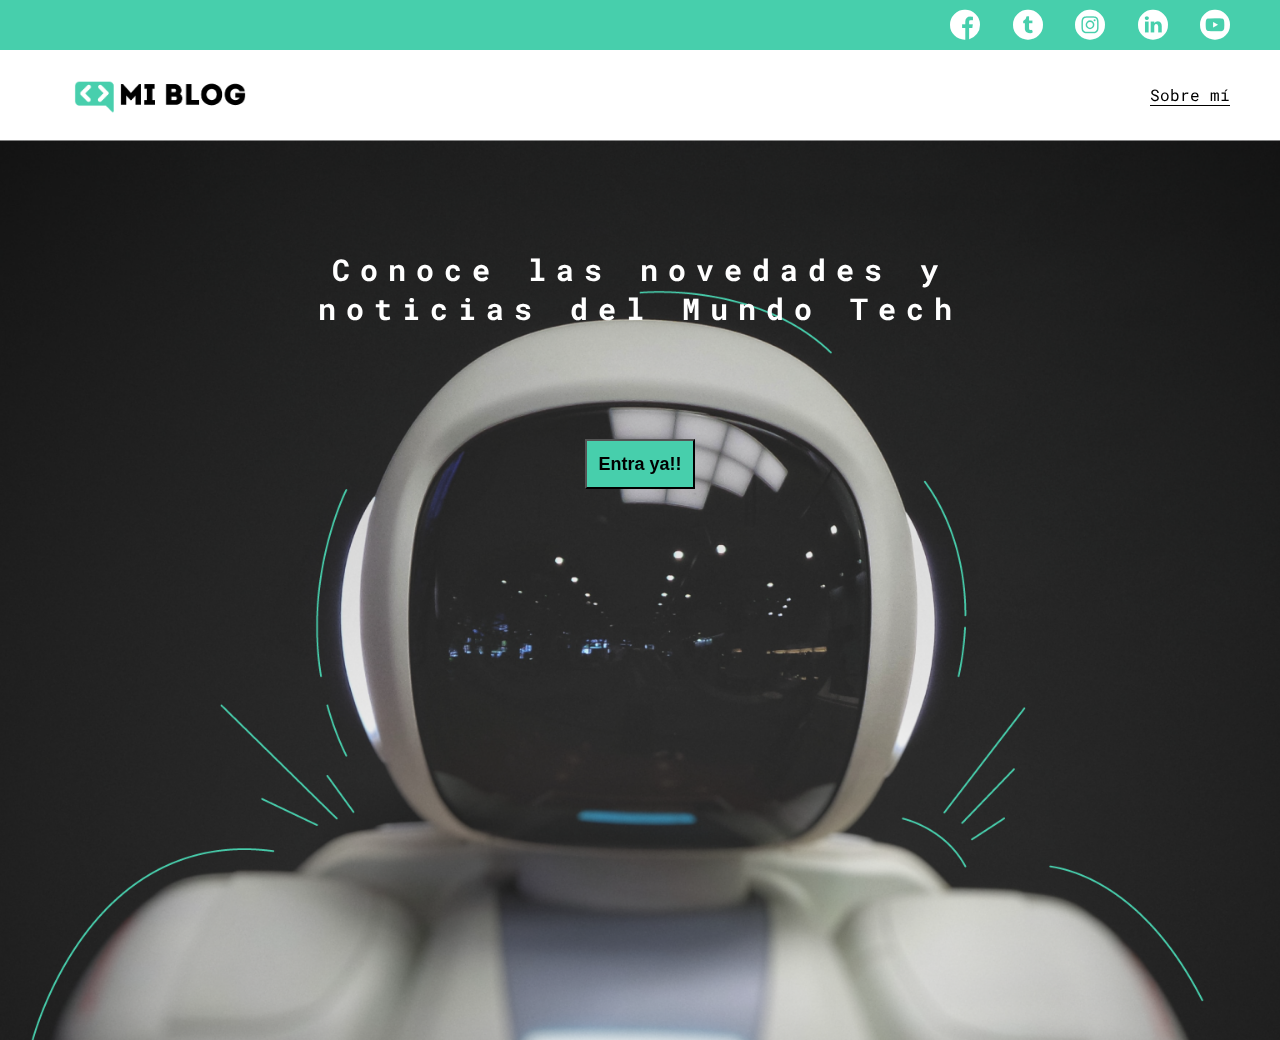
<file: index.html>
<!DOCTYPE html>
<html lang="en">
<head>
    <meta charset="UTF-8">
    <meta name="viewport" content="width=device-width, initial-scale=1.0">
    <title>Mi Blog</title>
    <link rel="stylesheet" href="css/main.css">
    <link rel="stylesheet" href="css/font/flaticon.css">
    <link rel="stylesheet" href="css/media-queries.css">
</head>
<body class="home-body">
    <header>
        <section class="header-icons-container">
            <div class="icons">
                <a href=""><span class="flaticon-001-facebook"></span></a>
                <a href=""><span class="flaticon-002-twitter"></span></a>
                <a href=""><span class="flaticon-011-instagram"></span></a>
                <a href=""><span class="flaticon-010-linkedin"></span></a>
                <a href=""><span class="flaticon-008-youtube"></span></a>
            </div>

        </section>
        <nav>
            <section class="nav-logo-container">
                <a href="/"><img src="assets/img/Logo-negro.png" alt="Logo de mi blog"></a>
            </section>
            <section class="profile-link">
                <a href="perfil.html">Sobre mí</a>
            </section>

        </nav>
    
    </header>

    <main class="home-main">
        <section>
            <p class="home-main-text">Conoce las novedades y noticias del Mundo Tech</p>
            <button class="home-main-button">
                <a href="blogs.html">Entra ya!!</a>
            </button>
        </section>
    </main>
</body>
</html>
</file>
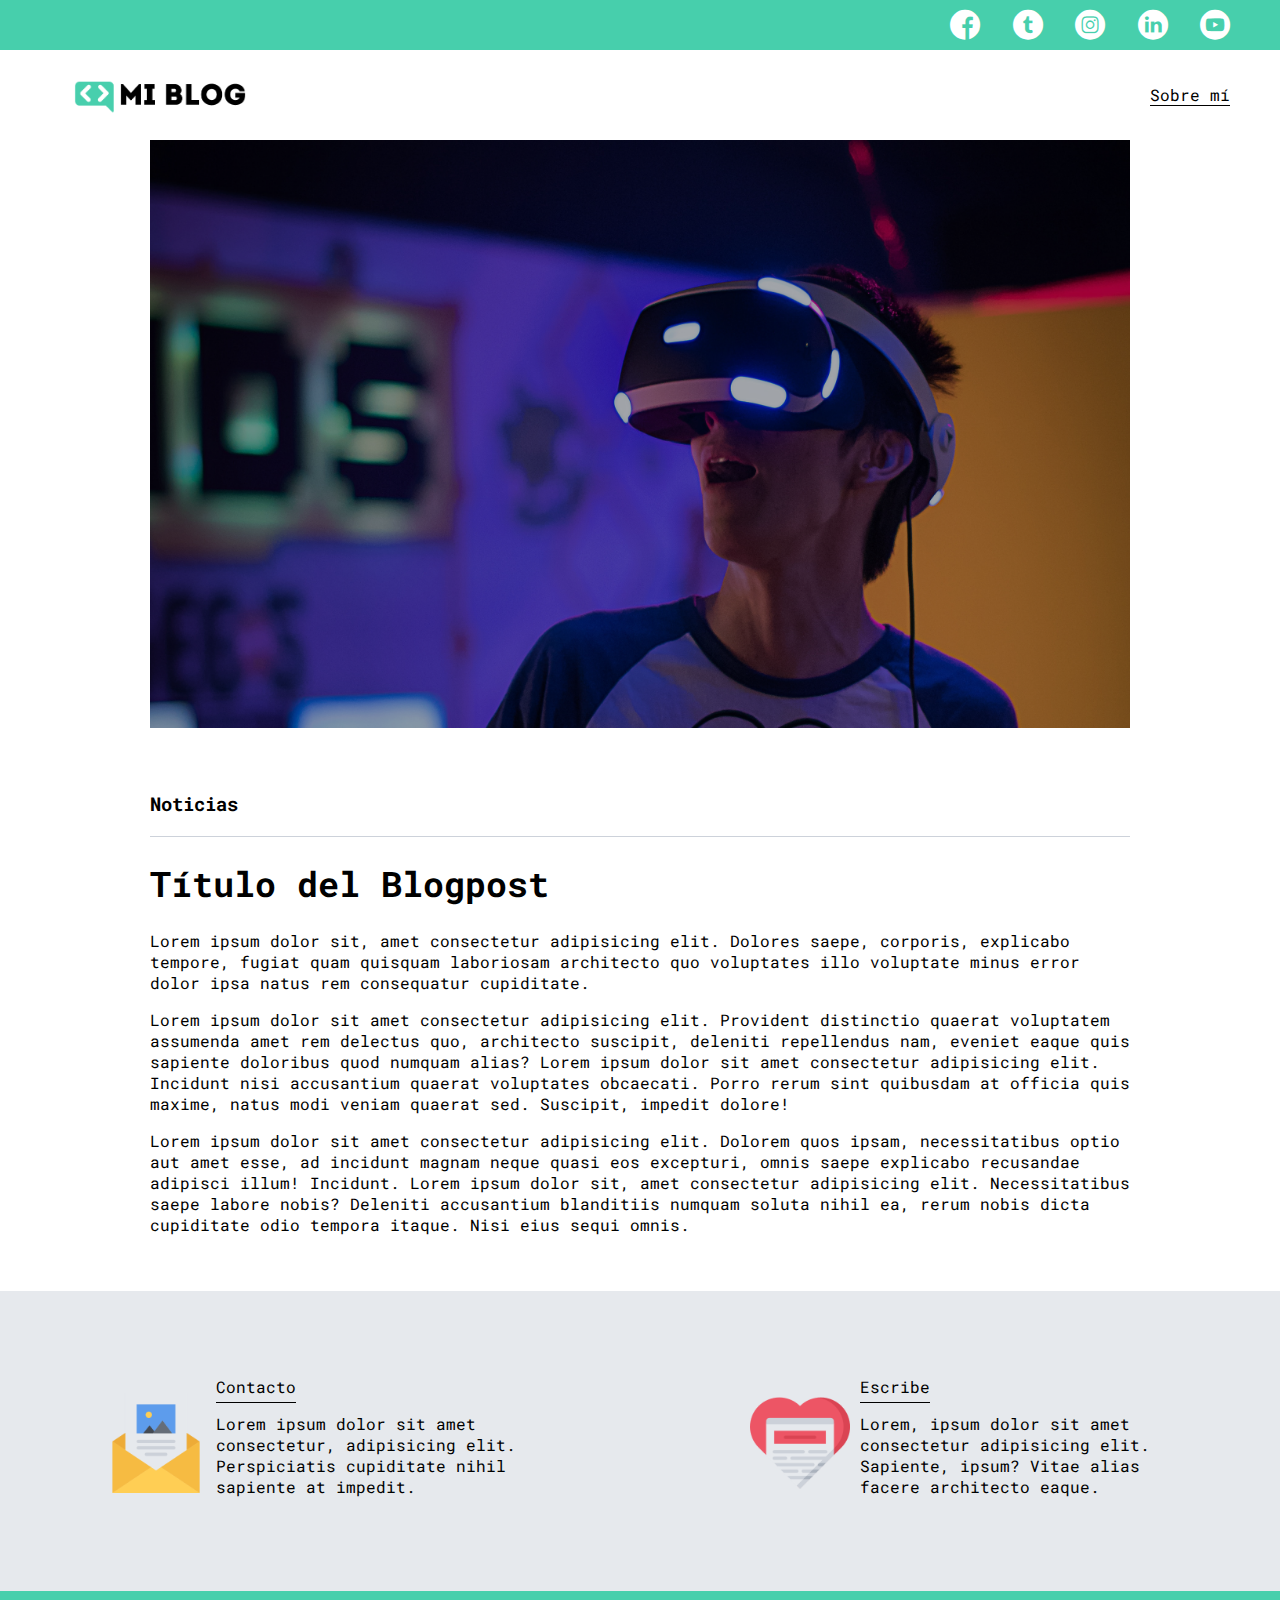
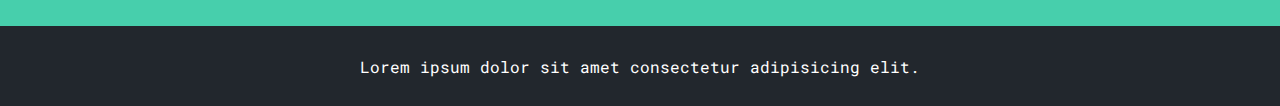
<file: blog.html>
<!DOCTYPE html>
<html lang="en">
  <head>
    <meta charset="UTF-8" />
    <meta name="viewport" content="width=device-width, initial-scale=1.0" />
    <title>Mi Blog</title>
    <link rel="stylesheet" href="css/main.css" />
    <link rel="stylesheet" href="css/font/flaticon.css" />
    <link rel="stylesheet" href="css/media-queries.css">
  </head>
  <body>
    <header>
      <section class="header-icons-container">
        <div class="icons">
          <a href=""><span class="flaticon-001-facebook"></span></a>
          <a href=""><span class="flaticon-002-twitter"></span></a>
          <a href=""><span class="flaticon-011-instagram"></span></a>
          <a href=""><span class="flaticon-010-linkedin"></span></a>
          <a href=""><span class="flaticon-008-youtube"></span></a>
        </div>
      </section>
      <nav>
        <section class="nav-logo-container">
          <a href="/"
            ><img src="assets/img/Logo-negro.png" alt="Logo de mi blog"
          /></a>
        </section>
        <section class="profile-link">
          <a href="perfil.html">Sobre mí</a>
        </section>
      </nav>
    </header>
    <main>
        <section class="grid-container blogpost-img-container">
            <img src="assets/img/post-1.png" alt="">
        </section>
        <section class="blogpost-main-container">
            <div class="grid-container">
                <h3>Noticias</h3>
                <article>
                    <h1>Título del Blogpost</h1>
                    <p>Lorem ipsum dolor sit, amet consectetur adipisicing elit. Dolores saepe, corporis, explicabo tempore, fugiat quam quisquam laboriosam architecto quo voluptates illo voluptate minus error dolor ipsa natus rem consequatur cupiditate.</p>
                    <p>Lorem ipsum dolor sit amet consectetur adipisicing elit. Provident distinctio quaerat voluptatem assumenda amet rem delectus quo, architecto suscipit, deleniti repellendus nam, eveniet eaque quis sapiente doloribus quod numquam alias? Lorem ipsum dolor sit amet consectetur adipisicing elit. Incidunt nisi accusantium quaerat voluptates obcaecati. Porro rerum sint quibusdam at officia quis maxime, natus modi veniam quaerat sed. Suscipit, impedit dolore!</p>
                    <p>Lorem ipsum dolor sit amet consectetur adipisicing elit. Dolorem quos ipsam, necessitatibus optio aut amet esse, ad incidunt magnam neque quasi eos excepturi, omnis saepe explicabo recusandae adipisci illum! Incidunt. Lorem ipsum dolor sit, amet consectetur adipisicing elit. Necessitatibus saepe labore nobis? Deleniti accusantium blanditiis numquam soluta nihil ea, rerum nobis dicta cupiditate odio tempora itaque. Nisi eius sequi omnis.</p>
                </article>
            </div>
        </section>
        <section class="contact-main-container">
            <div>
                <img src="assets/img/013-newsletter.png" alt="">
                <div class="contact-left">
                    <a href="">Contacto</a>
                    <p>Lorem ipsum dolor sit amet consectetur, adipisicing elit. Perspiciatis cupiditate nihil sapiente at impedit.</p>
                </div>
            </div>
            <div>
                <img src="assets/img/006-like.png" alt="">
                <div class="contact-right">
                    <a href="">Escribe</a>
                    <p>Lorem, ipsum dolor sit amet consectetur adipisicing elit. Sapiente, ipsum? Vitae alias facere architecto eaque.</p>
                </div>
            </div>
        </section>
    </main>


    <footer>
      <p>Lorem ipsum dolor sit amet consectetur adipisicing elit.</p>
    </footer>
  </body>
</html>
</file>
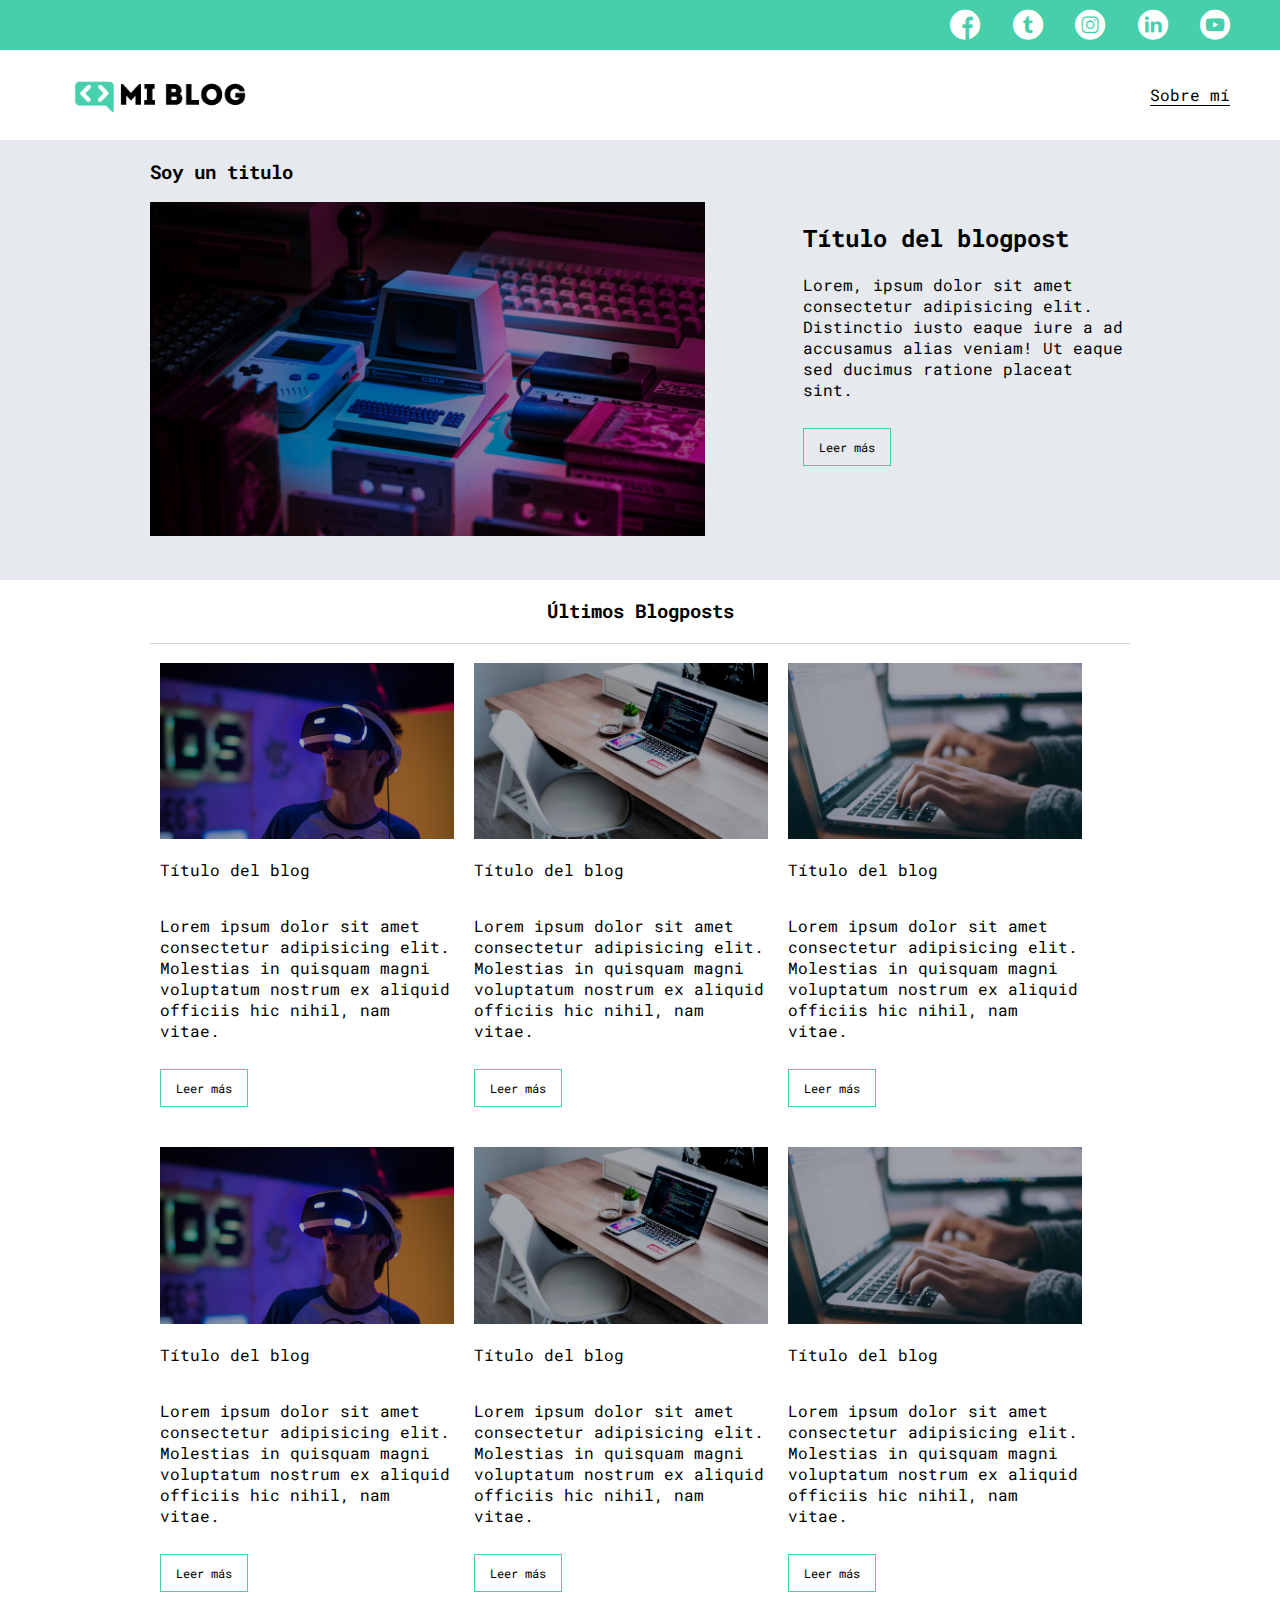
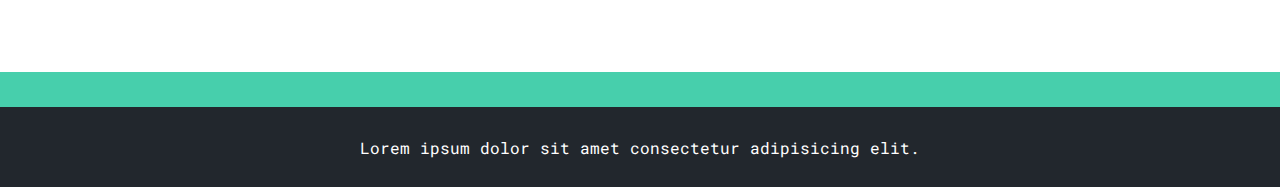
<file: blogs.html>
<!DOCTYPE html>
<html lang="en">
  <head>
    <meta charset="UTF-8" />
    <meta name="viewport" content="width=device-width, initial-scale=1.0" />
    <title>Mi Blog</title>
    <link rel="stylesheet" href="css/main.css" />
    <link rel="stylesheet" href="css/font/flaticon.css" />
    <link rel="stylesheet" href="css/media-queries.css">
  </head>
  <body>
    <header>
      <section class="header-icons-container">
        <div class="icons">
          <a href=""><span class="flaticon-001-facebook"></span></a>
          <a href=""><span class="flaticon-002-twitter"></span></a>
          <a href=""><span class="flaticon-011-instagram"></span></a>
          <a href=""><span class="flaticon-010-linkedin"></span></a>
          <a href=""><span class="flaticon-008-youtube"></span></a>
        </div>
      </section>
      <nav>
        <section class="nav-logo-container">
          <a href="/"
            ><img src="assets/img/Logo-negro.png" alt="Logo de mi blog"
          /></a>
        </section>
        <section class="profile-link">
          <a href="perfil.html">Sobre mí</a>
        </section>
      </nav>
    </header>

    <main class="blogs-main">
      <section class="blogs-news-container">
        <div class="grid-container blogs-main-new">
          <h3>Soy un titulo</h3>
          <div class="blogs-news-img-container">
            <img src="assets/img/main-news-img.png" alt="" />
          </div>

          <div class="blogs-news-info-container">
            <h2>Título del blogpost</h2>
            <p>
              Lorem, ipsum dolor sit amet consectetur adipisicing elit.
              Distinctio iusto eaque iure a ad accusamus alias veniam! Ut eaque
              sed ducimus ratione placeat sint. 
            </p>
            <a href="" class="blogs-button">Leer más</a>
          </div>
        </div>
      </section>
      <section class="blogs-posts-container">
        <div class="grid-container">
          <h3>Últimos Blogposts</h3>
          <article class="post-container">
            <img src="/assets/img/post-1.png" alt="" />
            <p>Título del blog</p>
            <p>Lorem ipsum dolor sit amet consectetur adipisicing elit. Molestias in quisquam magni voluptatum nostrum ex aliquid officiis hic nihil, nam vitae.
            </p>
            <a href="blog.html" class="blogs-button">Leer más</a>
          </article>
              <article class="post-container">
            <img src="/assets/img/post-2.png" alt="" />
            <p>Título del blog</p>
            <p>Lorem ipsum dolor sit amet consectetur adipisicing elit. Molestias in quisquam magni voluptatum nostrum ex aliquid officiis hic nihil, nam vitae.
            </p>
            <a href="blog.html" class="blogs-button">Leer más</a>
          </article>
              <article class="post-container">
            <img src="/assets/img/post-3.png" alt="" />
            <p>Título del blog</p>
            <p>Lorem ipsum dolor sit amet consectetur adipisicing elit. Molestias in quisquam magni voluptatum nostrum ex aliquid officiis hic nihil, nam vitae.
            </p>
            <a href="blog.html" class="blogs-button">Leer más</a>
          </article>
              <article class="post-container">
            <img src="/assets/img/post-1.png" alt="" />
            <p>Título del blog</p>
            <p>Lorem ipsum dolor sit amet consectetur adipisicing elit. Molestias in quisquam magni voluptatum nostrum ex aliquid officiis hic nihil, nam vitae.
            </p>
            <a href="blog.html" class="blogs-button">Leer más</a>
          </article>
              <article class="post-container">
            <img src="/assets/img/post-2.png" alt="" />
            <p>Título del blog</p>
            <p>Lorem ipsum dolor sit amet consectetur adipisicing elit. Molestias in quisquam magni voluptatum nostrum ex aliquid officiis hic nihil, nam vitae.
            </p>
            <a href="blog.html" class="blogs-button">Leer más</a>
          </article>
              <article class="post-container">
            <img src="/assets/img/post-3.png" alt="" />
            <p>Título del blog</p>
            <p>Lorem ipsum dolor sit amet consectetur adipisicing elit. Molestias in quisquam magni voluptatum nostrum ex aliquid officiis hic nihil, nam vitae.
            </p>
            <a href="blog.html" class="blogs-button">Leer más</a>
          </article>
     
        </div>
      </section>
    </main>

    <footer>
      <p>Lorem ipsum dolor sit amet consectetur adipisicing elit.</p>
    </footer>
  </body>
</html>
</file>
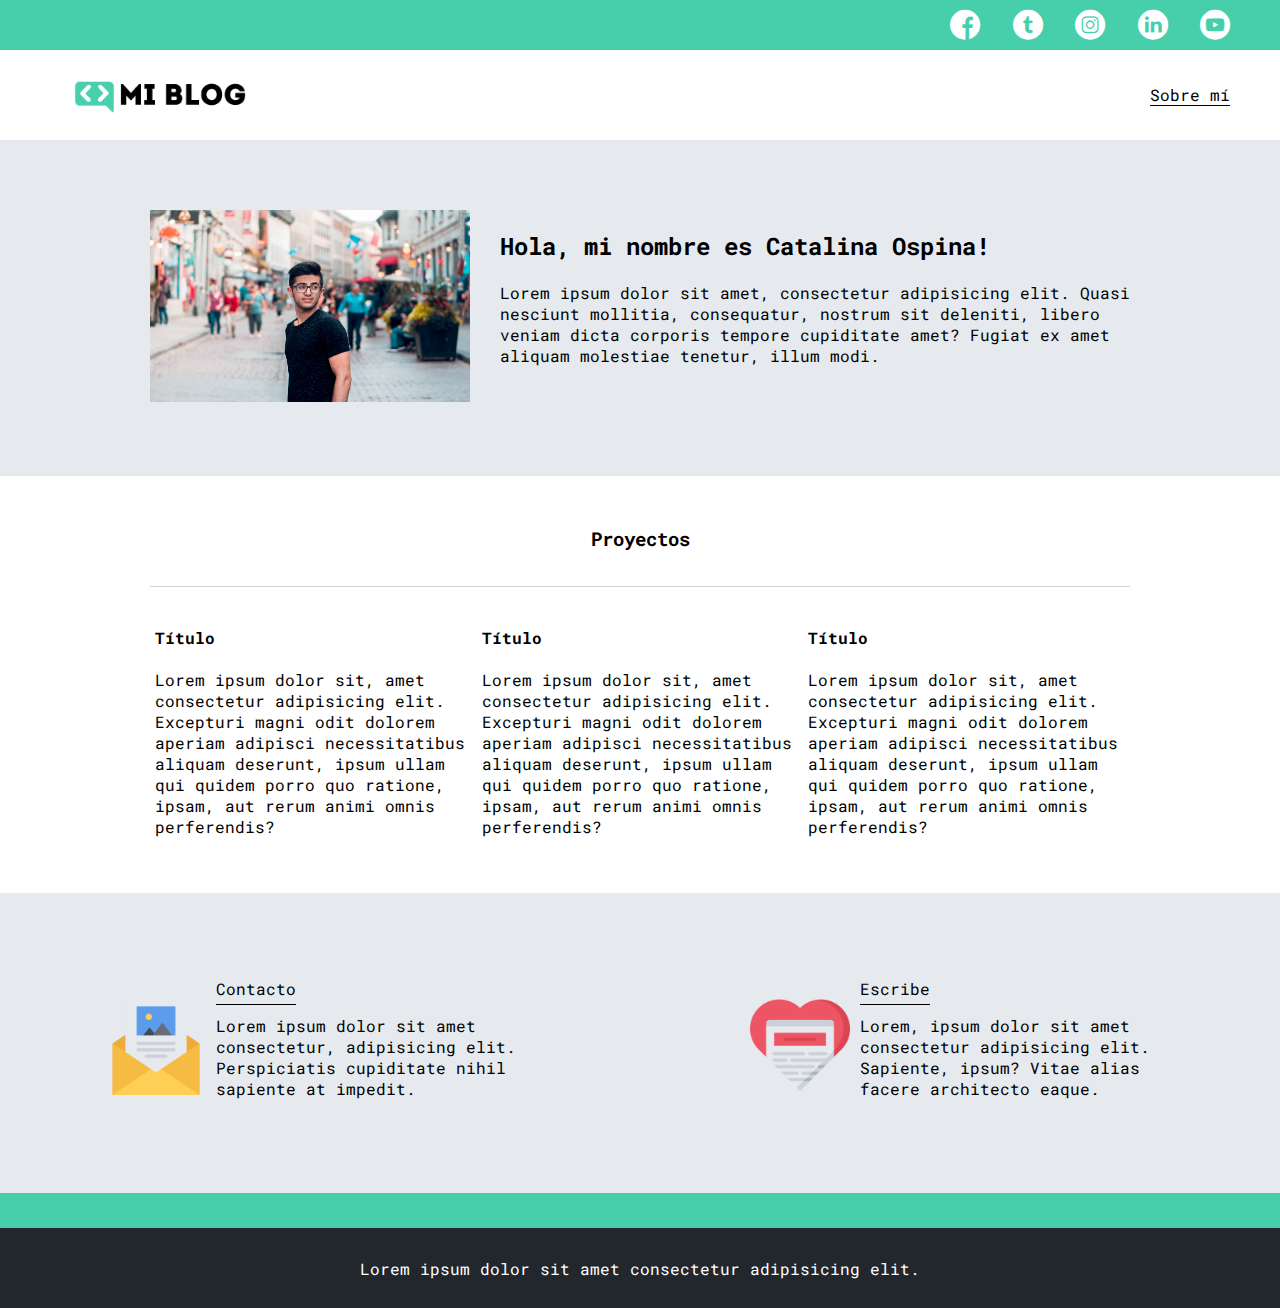
<file: perfil.html>
<!DOCTYPE html>
<html lang="en">
  <head>
    <meta charset="UTF-8" />
    <meta name="viewport" content="width=device-width, initial-scale=1.0" />
    <title>Mi Blog</title>
    <link rel="stylesheet" href="css/main.css" />
    <link rel="stylesheet" href="css/font/flaticon.css" />
    <link rel="stylesheet" href="css/media-queries.css">
  </head>
  <body>
    <header>
      <section class="header-icons-container">
        <div class="icons">
          <a href=""><span class="flaticon-001-facebook"></span></a>
          <a href=""><span class="flaticon-002-twitter"></span></a>
          <a href=""><span class="flaticon-011-instagram"></span></a>
          <a href=""><span class="flaticon-010-linkedin"></span></a>
          <a href=""><span class="flaticon-008-youtube"></span></a>
        </div>
      </section>
      <nav>
        <section class="nav-logo-container">
          <a href="/"
            ><img src="assets/img/Logo-negro.png" alt="Logo de mi blog"
          /></a>
        </section>
        <section class="profile-link">
          <a href="perfil.html">Sobre mí</a>
        </section>
      </nav>
    </header>

    <main>
      
       <section class="profile-main-container">
           <div class="grid-container profile-container">
               <div>
                   <img src="assets/img/profile-pic.jpg" alt="">
               </div>
               <div>
                   <h2>Hola, mi nombre es Catalina Ospina!</h2>
                   <p>Lorem ipsum dolor sit amet, consectetur adipisicing elit. Quasi nesciunt mollitia, consequatur, nostrum sit deleniti, libero veniam dicta corporis tempore cupiditate amet? Fugiat ex amet aliquam molestiae tenetur, illum modi.</p>
               </div>
           </div>

       </section>
      
       <section class="profile-main-proyects">
          <div class="grid-container">
           <h3>Proyectos</h3>
           <div class="proyects-main-container">
               <article class="proyect-container">
                   <h4>Título</h4>
                   <p>Lorem ipsum dolor sit, amet consectetur adipisicing elit. Excepturi magni odit dolorem aperiam adipisci necessitatibus aliquam deserunt, ipsum ullam qui quidem porro quo ratione, ipsam, aut rerum animi omnis perferendis?</p>
               </article>
                   <article class="proyect-container">
                   <h4>Título</h4>
                   <p>Lorem ipsum dolor sit, amet consectetur adipisicing elit. Excepturi magni odit dolorem aperiam adipisci necessitatibus aliquam deserunt, ipsum ullam qui quidem porro quo ratione, ipsam, aut rerum animi omnis perferendis?</p>
               </article>
                   <article class="proyect-container">
                   <h4>Título</h4>
                   <p>Lorem ipsum dolor sit, amet consectetur adipisicing elit. Excepturi magni odit dolorem aperiam adipisci necessitatibus aliquam deserunt, ipsum ullam qui quidem porro quo ratione, ipsam, aut rerum animi omnis perferendis?</p>
               </article>
           </div>
       </div>

       </section> 

      <section class="contact-main-container">
        <div>
          <img src="assets/img/013-newsletter.png" alt="" />
          <div class="contact-left">
            <a href="">Contacto</a>
            <p>
              Lorem ipsum dolor sit amet consectetur, adipisicing elit.
              Perspiciatis cupiditate nihil sapiente at impedit.
            </p>
          </div>
        </div>
        <div>
          <img src="assets/img/006-like.png" alt="" />
          <div class="contact-right">
            <a href="">Escribe</a>
            <p>
              Lorem, ipsum dolor sit amet consectetur adipisicing elit.
              Sapiente, ipsum? Vitae alias facere architecto eaque.
            </p>
          </div>
        </div>
      </section>
    </main>

    <footer>
      <p>Lorem ipsum dolor sit amet consectetur adipisicing elit.</p>
    </footer>
  </body>
</html>
</file>
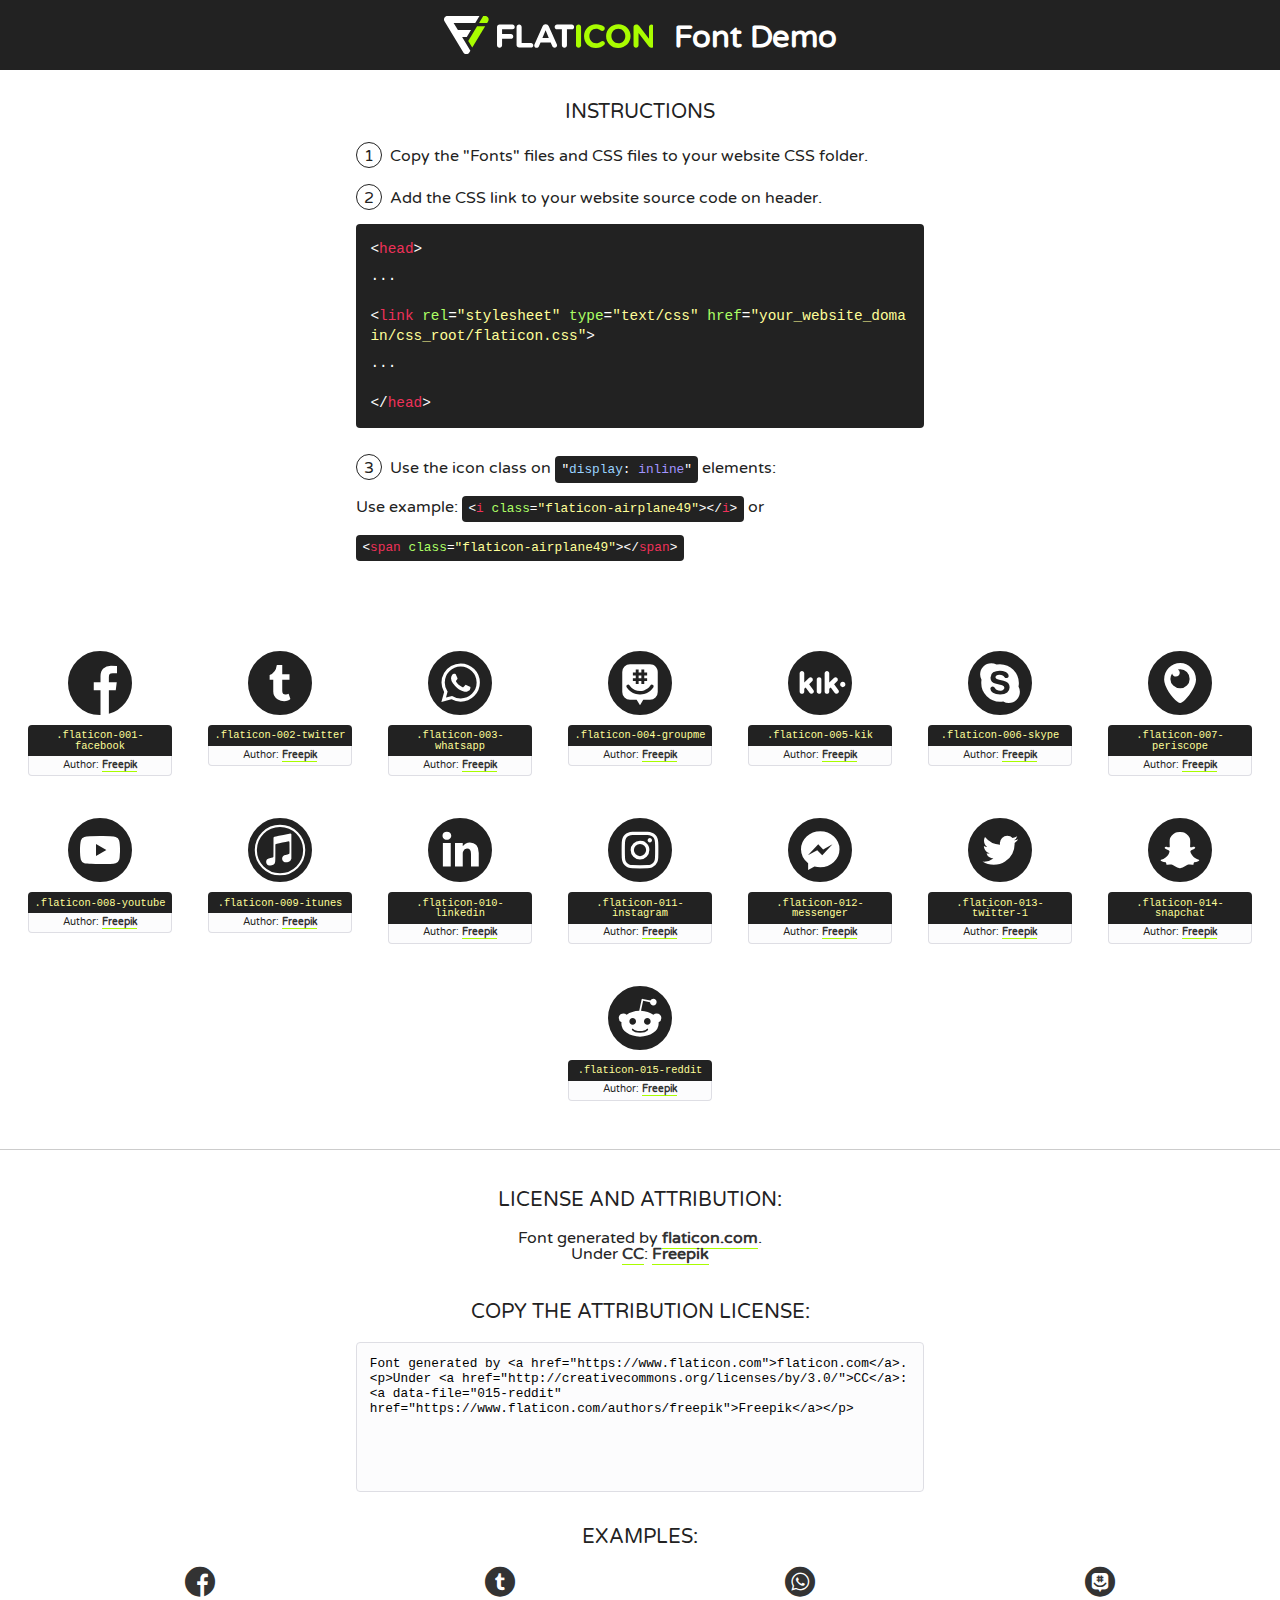
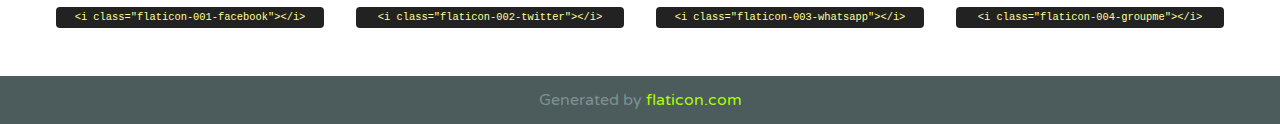
<file: css/font/flaticon.html>
<!DOCTYPE html>
<!--
  Flaticon icon font: Flaticon
  Creation date: 20/12/2018 09:27
-->
<html>
<!DOCTYPE html>
<html>

<head>
    <title>Flaticon WebFont</title>
    <link href="http://fonts.googleapis.com/css?family=Varela+Round" rel="stylesheet" type="text/css" />
    <link rel="stylesheet" type="text/css" href="flaticon.css">
    <meta charset="UTF-8">
    <style>
    html, body, div, span, applet, object, iframe,
    h1, h2, h3, h4, h5, h6, p, blockquote, pre,
    a, abbr, acronym, address, big, cite, code,
    del, dfn, em, img, ins, kbd, q, s, samp,
    small, strike, strong, sub, sup, tt, var,
    b, u, i, center,
    dl, dt, dd, ol, ul, li,
    fieldset, form, label, legend,
    table, caption, tbody, tfoot, thead, tr, th, td,
    article, aside, canvas, details, embed, 
    figure, figcaption, footer, header, hgroup, 
    menu, nav, output, ruby, section, summary,
    time, mark, audio, video {
        margin: 0;
        padding: 0;
        border: 0;
        font-size: 100%;
        font: inherit;
        vertical-align: baseline;
    }
    /* HTML5 display-role reset for older browsers */
    article, aside, details, figcaption, figure, 
    footer, header, hgroup, menu, nav, section {
        display: block;
    }
    body {
        line-height: 1;
    }
    ol, ul {
        list-style: none;
    }
    blockquote, q {
        quotes: none;
    }
    blockquote:before, blockquote:after,
    q:before, q:after {
        content: '';
        content: none;
    }
    table {
        border-collapse: collapse;
        border-spacing: 0;
    }
    body {
        font-family: 'Varela Round', Helvetica, Arial, sans-serif;
        font-size: 16px;
        color: #222;
    }
    a {
        color: #333;
        border-bottom: 1px solid #a9fd00;
        font-weight: bold;
        text-decoration: none;
    }
    * {
        -moz-box-sizing: border-box;
        -webkit-box-sizing: border-box;
        box-sizing: border-box;
        margin: 0;
        padding: 0;
    }
    [class^="flaticon-"]:before, [class*=" flaticon-"]:before, [class^="flaticon-"]:after, [class*=" flaticon-"]:after {
        font-family: Flaticon;
        font-size: 30px;
        font-style: normal;
        margin-left: 20px;
        color: #333;
    }
    .wrapper {
        max-width: 600px;
        margin: auto;
        padding: 0 1em;
    }
    .title {
        font-size: 1.25em;
        text-align: center;
        margin-bottom: 1em;
        text-transform: uppercase;
    }
    header {
        text-align: center;
        background-color: #222;
        color: #fff;
        padding: 1em;
    }
    header .logo {
        width: 210px;
        height: 38px;
        display: inline-block;
        vertical-align: middle;
        margin-right: 1em;
        border: none;
    }
    header strong {
        font-size: 1.95em;
        font-weight: bold;
        vertical-align: middle;
        margin-top: 5px;
        display: inline-block;
    }
    .demo {
        margin: 2em auto;
        line-height: 1.25em;
    }
    .demo ul li {
        margin-bottom: 1em;
    }
    .demo ul li .num {
        color: #222;
        border-radius: 20px;
        display: inline-block;
        width: 26px;
        padding: 3px;
        height: 26px;
        text-align: center;
        margin-right: 0.5em;
        border: 1px solid #222;
    }
    .demo ul li code {
        background-color: #222;
        border-radius: 4px;
        padding: 0.25em 0.5em;
        display: inline-block;
        color: #fff;
        font-family: Consolas,Monaco,Lucida Console,Liberation Mono,DejaVu Sans Mono,Bitstream Vera Sans Mono,Courier New, monospace;
        font-weight: lighter;
        margin-top: 1em;
        font-size: 0.8em;
        word-break: break-all;
    }
    .demo ul li code.big {
        padding: 1em;
        font-size: 0.9em;
    }
    .demo ul li code .red {
        color: #EF3159;
    }
    .demo ul li code .green {
        color: #ACFF65;
    }
    .demo ul li code .yellow {
        color: #FFFF99;
    }
    .demo ul li code .blue {
        color: #99D3FF;
    }
    .demo ul li code .purple {
        color: #A295FF;
    }
    .demo ul li code .dots {
        margin-top: 0.5em;
        display: block;
    }
    #glyphs {
        border-bottom: 1px solid #ccc;
        padding: 2em 0;
        text-align: center;
    }
    .glyph {
        display: inline-block;
        width: 9em;
        margin: 1em;
        text-align: center;
        vertical-align: top;
        background: #FFF;
    }
    .glyph .glyph-icon {
        padding: 10px;
        display: block;
        font-family:"Flaticon";
        font-size: 64px;
        line-height: 1;
    }
    .glyph .glyph-icon:before {
        font-size: 64px;
        color: #222;
        margin-left: 0;
    }
    .class-name {
        font-size: 0.65em;
        background-color: #222;
        color: #fff;
        border-radius: 4px 4px 0 0;
        padding: 0.5em;
        color: #FFFF99;
        font-family: Consolas,Monaco,Lucida Console,Liberation Mono,DejaVu Sans Mono,Bitstream Vera Sans Mono,Courier New, monospace;
    }
    .author-name {
        font-size: 0.6em;
        background-color: #fcfcfd;
        border: 1px solid #DEDEE4;
        border-top: 0;
        border-radius: 0 0 4px 4px;
        padding: 0.5em;
    }
    .class-name:last-child {
        font-size: 10px;
        color:#888;
    }
    .class-name:last-child a {
        font-size: 10px;
        color:#555;
    }
    .class-name:last-child a:hover {
        color:#a9fd00;
    }
    .glyph > input {
        display: block;
        width: 100px;
        margin: 5px auto;
        text-align: center;
        font-size: 12px;
        cursor: text;
    }
    .glyph > input.icon-input {
        font-family:"Flaticon";
        font-size: 16px;
        margin-bottom: 10px;
    }
    .attribution .title {
        margin-top: 2em;
    }
    .attribution textarea {
        background-color: #fcfcfd;
        padding: 1em;
        border: none;
        box-shadow: none;
        border: 1px solid #DEDEE4;
        border-radius: 4px;
        resize: none;
        width: 100%;
        height: 150px;
        font-size: 0.8em;
        font-family: Consolas,Monaco,Lucida Console,Liberation Mono,DejaVu Sans Mono,Bitstream Vera Sans Mono,Courier New, monospace;
        -webkit-appearance: none;
    }
    .iconsuse {
        margin: 2em auto;
        text-align: center;
        max-width: 1200px;
    }
    .iconsuse:after {
        content: '';
        display: table;
        clear: both;
    }
    .iconsuse .image {
        float: left;
        width: 25%;
        padding: 0 1em;
    }
    .iconsuse .image p {
        margin-bottom: 1em;
    }
    .iconsuse .image span {
        display: block;
        font-size: 0.65em;
        background-color: #222;
        color: #fff;
        border-radius: 4px;
        padding: 0.5em;
        color: #FFFF99;
        margin-top: 1em;
        font-family: Consolas,Monaco,Lucida Console,Liberation Mono,DejaVu Sans Mono,Bitstream Vera Sans Mono,Courier New, monospace;
    }
    #footer {
        text-align: center;
        background-color: #4C5B5C;
        color: #7c9192;
        padding: 1em;
    }
    #footer a {
        border: none;
        color: #a9fd00;
        font-weight: normal;
    }
    @media (max-width: 960px) {
        .iconsuse .image {
            width: 50%;
        }
    }
    @media (max-width: 560px) {
        .iconsuse .image {
            width: 100%;
        }
    }
    </style>
</head>

<body class="characters-off">

    <header>
        <a href="https://www.flaticon.com" target="_blank" class="logo">
            <svg version="1.1" xmlns="http://www.w3.org/2000/svg" xmlns:xlink="http://www.w3.org/1999/xlink" xmlns:a="http://ns.adobe.com/AdobeSVGViewerExtensions/3.0/" viewBox="0 0 560.875 102.036" enable-background="new 0 0 560.875 102.036" xml:space="preserve">
                <defs>
                </defs>
                <g>
                    <g class="letters">
                        <path fill="#ffffff" d="M141.596,29.675c0-3.777,2.985-6.767,6.764-6.767h34.438c3.426,0,6.15,2.728,6.15,6.15
                        c0,3.43-2.724,6.149-6.15,6.149h-27.674v13.091h23.719c3.429,0,6.151,2.724,6.151,6.15c0,3.43-2.723,6.149-6.151,6.149h-23.719
                        v17.574c0,3.773-2.986,6.761-6.764,6.761c-3.779,0-6.764-2.989-6.764-6.761V29.675z"></path>
                        <path fill="#ffffff" d="M193.844,29.149c0-3.781,2.985-6.767,6.764-6.767c3.776,0,6.763,2.985,6.763,6.767v42.957h25.039
                        c3.426,0,6.149,2.726,6.149,6.153c0,3.425-2.723,6.15-6.149,6.15h-31.802c-3.779,0-6.764-2.986-6.764-6.768V29.149z"></path>
                        <path fill="#ffffff" d="M241.891,75.71l21.438-48.407c1.492-3.341,4.215-5.357,7.906-5.357h0.792
                        c3.686,0,6.323,2.017,7.815,5.357l21.439,48.407c0.436,0.967,0.701,1.845,0.701,2.723c0,3.602-2.809,6.501-6.414,6.501
                        c-3.161,0-5.269-1.845-6.499-4.655l-4.132-9.661h-27.059l-4.301,10.102c-1.144,2.631-3.426,4.214-6.237,4.214
                        c-3.517,0-6.24-2.81-6.24-6.325C241.1,77.64,241.451,76.677,241.891,75.71z M279.932,58.666l-8.521-20.297l-8.526,20.297H279.932
                        z"></path>
                        <path fill="#ffffff" d="M314.864,35.387H301.86c-3.429,0-6.239-2.813-6.239-6.238c0-3.429,2.811-6.24,6.239-6.24h39.533
                        c3.426,0,6.237,2.811,6.237,6.24c0,3.425-2.811,6.238-6.237,6.238h-13.001v42.785c0,3.773-2.99,6.761-6.764,6.761
                        c-3.779,0-6.764-2.989-6.764-6.761V35.387z"></path>
                        <path fill="#A9FD00" d="M352.615,29.149c0-3.781,2.985-6.767,6.767-6.767c3.774,0,6.761,2.985,6.761,6.767v49.024
                        c0,3.773-2.987,6.761-6.761,6.761c-3.781,0-6.767-2.989-6.767-6.761V29.149z"></path>
                        <path fill="#A9FD00" d="M374.132,53.836v-0.179c0-17.481,13.178-31.801,32.065-31.801c9.22,0,15.459,2.458,20.557,6.238
                        c1.402,1.054,2.637,2.985,2.637,5.357c0,3.692-2.985,6.59-6.681,6.59c-1.845,0-3.071-0.702-4.044-1.319
                        c-3.776-2.813-7.729-4.393-12.562-4.393c-10.364,0-17.831,8.611-17.831,19.154v0.173c0,10.542,7.291,19.329,17.831,19.329
                        c5.715,0,9.492-1.756,13.359-4.834c1.049-0.874,2.458-1.491,4.039-1.491c3.429,0,6.325,2.813,6.325,6.236
                        c0,2.106-1.056,3.78-2.282,4.834c-5.539,4.834-12.036,7.733-21.878,7.733C387.572,85.464,374.132,71.493,374.132,53.836z"></path>
                        <path fill="#A9FD00" d="M433.009,53.836v-0.179c0-17.481,13.79-31.801,32.766-31.801c18.981,0,32.592,14.143,32.592,31.628v0.173
                        c0,17.483-13.785,31.807-32.769,31.807C446.625,85.464,433.009,71.32,433.009,53.836z M484.224,53.836v-0.179
                        c0-10.539-7.725-19.326-18.626-19.326c-10.893,0-18.449,8.611-18.449,19.154v0.173c0,10.542,7.73,19.329,18.626,19.329
                        C476.676,72.986,484.224,64.378,484.224,53.836z"></path>
                        <path fill="#A9FD00" d="M506.233,29.321c0-3.774,2.99-6.763,6.767-6.763h1.401c3.252,0,5.183,1.583,7.029,3.953l26.093,34.265
                        V29.059c0-3.692,2.99-6.677,6.681-6.677c3.683,0,6.671,2.985,6.671,6.677v48.934c0,3.78-2.987,6.765-6.764,6.765h-0.436
                        c-3.257,0-5.188-1.581-7.034-3.953l-27.056-35.492v32.944c0,3.687-2.985,6.676-6.678,6.676c-3.683,0-6.673-2.989-6.673-6.676
                        V29.321z"></path>
                    </g>
                    <g class="insignia">
                        <path fill="#ffffff" d="M48.372,56.137h12.517l11.156-18.537H37.186L25.688,18.539h57.825L94.668,0H9.271
                        C5.925,0,2.842,1.801,1.198,4.716c-1.644,2.907-1.593,6.482,0.134,9.343l50.38,83.501c1.678,2.781,4.689,4.476,7.938,4.476
                        c3.246,0,6.257-1.695,7.935-4.476l2.898-4.804L48.372,56.137z"></path>
                        <g class="i">
                            <path fill="#A9FD00" d="M93.575,18.539h0.031v0.004l21.652,0.004l2.705-4.488c1.727-2.861,1.778-6.436,0.133-9.343
                            C116.454,1.801,113.371,0,110.026,0h-5.294L93.575,18.539z"></path>
                            <polygon fill="#A9FD00" points="88.291,27.356 64.725,66.486 75.519,84.404 109.942,27.356"></polygon>
                        </g>
                    </g>
                </g>
            </svg>
        </a>
        <strong>Font Demo</strong>
    </header>


    <section class="demo wrapper">

        <p class="title">Instructions</p>

        <ul>
            <li>
                <span class="num">1</span>Copy the "Fonts" files and CSS files to your website CSS folder.
            </li>
            <li>
                <span class="num">2</span>Add the CSS link to your website source code on header.
                <code class="big">
                    &lt;<span class="red">head</span>&gt;
                    <br/><span class="dots">...</span>
                    <br/>&lt;<span class="red">link</span> <span class="green">rel</span>=<span class="yellow">"stylesheet"</span> <span class="green">type</span>=<span class="yellow">"text/css"</span> <span class="green">href</span>=<span class="yellow">"your_website_domain/css_root/flaticon.css"</span>&gt;
                    <br/><span class="dots">...</span>
                    <br/>&lt;/<span class="red">head</span>&gt;
                </code>
            </li>

            <li>
                <p>
                    <span class="num">3</span>Use the icon class on <code>"<span class="blue">display</span>:<span class="purple"> inline</span>"</code> elements:
                    <br />
                    Use example: <code>&lt;<span class="red">i</span> <span class="green">class</span>=<span class="yellow">&quot;flaticon-airplane49&quot;</span>&gt;&lt;/<span class="red">i</span>&gt;</code> or <code>&lt;<span class="red">span</span> <span class="green">class</span>=<span class="yellow">&quot;flaticon-airplane49&quot;</span>&gt;&lt;/<span class="red">span</span>&gt;</code>
            </li>
        </ul>

    </section>




   <section id="glyphs">          
    
      
        <div class="glyph"><div class="glyph-icon flaticon-001-facebook"></div>
            <div class="class-name">.flaticon-001-facebook</div>
            <div class="author-name">Author: <a data-file="001-facebook" href="https://www.flaticon.com/authors/freepik">Freepik</a> </div> 
        </div>        
        
        <div class="glyph"><div class="glyph-icon flaticon-002-twitter"></div>
            <div class="class-name">.flaticon-002-twitter</div>
            <div class="author-name">Author: <a data-file="002-twitter" href="https://www.flaticon.com/authors/freepik">Freepik</a> </div> 
        </div>        
        
        <div class="glyph"><div class="glyph-icon flaticon-003-whatsapp"></div>
            <div class="class-name">.flaticon-003-whatsapp</div>
            <div class="author-name">Author: <a data-file="003-whatsapp" href="https://www.flaticon.com/authors/freepik">Freepik</a> </div> 
        </div>        
        
        <div class="glyph"><div class="glyph-icon flaticon-004-groupme"></div>
            <div class="class-name">.flaticon-004-groupme</div>
            <div class="author-name">Author: <a data-file="004-groupme" href="https://www.flaticon.com/authors/freepik">Freepik</a> </div> 
        </div>        
        
        <div class="glyph"><div class="glyph-icon flaticon-005-kik"></div>
            <div class="class-name">.flaticon-005-kik</div>
            <div class="author-name">Author: <a data-file="005-kik" href="https://www.flaticon.com/authors/freepik">Freepik</a> </div> 
        </div>        
        
        <div class="glyph"><div class="glyph-icon flaticon-006-skype"></div>
            <div class="class-name">.flaticon-006-skype</div>
            <div class="author-name">Author: <a data-file="006-skype" href="https://www.flaticon.com/authors/freepik">Freepik</a> </div> 
        </div>        
        
        <div class="glyph"><div class="glyph-icon flaticon-007-periscope"></div>
            <div class="class-name">.flaticon-007-periscope</div>
            <div class="author-name">Author: <a data-file="007-periscope" href="https://www.flaticon.com/authors/freepik">Freepik</a> </div> 
        </div>        
        
        <div class="glyph"><div class="glyph-icon flaticon-008-youtube"></div>
            <div class="class-name">.flaticon-008-youtube</div>
            <div class="author-name">Author: <a data-file="008-youtube" href="https://www.flaticon.com/authors/freepik">Freepik</a> </div> 
        </div>        
        
        <div class="glyph"><div class="glyph-icon flaticon-009-itunes"></div>
            <div class="class-name">.flaticon-009-itunes</div>
            <div class="author-name">Author: <a data-file="009-itunes" href="https://www.flaticon.com/authors/freepik">Freepik</a> </div> 
        </div>        
        
        <div class="glyph"><div class="glyph-icon flaticon-010-linkedin"></div>
            <div class="class-name">.flaticon-010-linkedin</div>
            <div class="author-name">Author: <a data-file="010-linkedin" href="https://www.flaticon.com/authors/freepik">Freepik</a> </div> 
        </div>        
        
        <div class="glyph"><div class="glyph-icon flaticon-011-instagram"></div>
            <div class="class-name">.flaticon-011-instagram</div>
            <div class="author-name">Author: <a data-file="011-instagram" href="https://www.flaticon.com/authors/freepik">Freepik</a> </div> 
        </div>        
        
        <div class="glyph"><div class="glyph-icon flaticon-012-messenger"></div>
            <div class="class-name">.flaticon-012-messenger</div>
            <div class="author-name">Author: <a data-file="012-messenger" href="https://www.flaticon.com/authors/freepik">Freepik</a> </div> 
        </div>        
        
        <div class="glyph"><div class="glyph-icon flaticon-013-twitter-1"></div>
            <div class="class-name">.flaticon-013-twitter-1</div>
            <div class="author-name">Author: <a data-file="013-twitter-1" href="https://www.flaticon.com/authors/freepik">Freepik</a> </div> 
        </div>        
        
        <div class="glyph"><div class="glyph-icon flaticon-014-snapchat"></div>
            <div class="class-name">.flaticon-014-snapchat</div>
            <div class="author-name">Author: <a data-file="014-snapchat" href="https://www.flaticon.com/authors/freepik">Freepik</a> </div> 
        </div>        
        
        <div class="glyph"><div class="glyph-icon flaticon-015-reddit"></div>
            <div class="class-name">.flaticon-015-reddit</div>
            <div class="author-name">Author: <a data-file="015-reddit" href="https://www.flaticon.com/authors/freepik">Freepik</a> </div> 
        </div>        
        

    </section>



    <section class="attribution wrapper"   style="text-align:center;">

      <div class="title">License and attribution:</div><div class="attrDiv">Font generated by <a href="https://www.flaticon.com">flaticon.com</a>. <div><p>Under <a href="http://creativecommons.org/licenses/by/3.0/">CC</a>: <a data-file="015-reddit" href="https://www.flaticon.com/authors/freepik">Freepik</a></p>  </div>
      </div>
      <div class="title">Copy the Attribution License:</div>

    <textarea onclick="this.focus();this.select();">Font generated by &lt;a href=&quot;https://www.flaticon.com&quot;&gt;flaticon.com&lt;/a&gt;. <p>Under <a href="http://creativecommons.org/licenses/by/3.0/">CC</a>: <a data-file="015-reddit" href="https://www.flaticon.com/authors/freepik">Freepik</a></p>  
     </textarea>

    </section>

    <section class="iconsuse">

          <div class="title">Examples:</div>            
             
            <div class="image">
                <p>
                    <i class="glyph-icon flaticon-001-facebook"></i> 
                    <span>&lt;i class=&quot;flaticon-001-facebook&quot;&gt;&lt;/i&gt;</span>
                </p>
            </div>
            
            <div class="image">
                <p>
                    <i class="glyph-icon flaticon-002-twitter"></i> 
                    <span>&lt;i class=&quot;flaticon-002-twitter&quot;&gt;&lt;/i&gt;</span>
                </p>
            </div>
            
            <div class="image">
                <p>
                    <i class="glyph-icon flaticon-003-whatsapp"></i> 
                    <span>&lt;i class=&quot;flaticon-003-whatsapp&quot;&gt;&lt;/i&gt;</span>
                </p>
            </div>
            
            <div class="image">
                <p>
                    <i class="glyph-icon flaticon-004-groupme"></i> 
                    <span>&lt;i class=&quot;flaticon-004-groupme&quot;&gt;&lt;/i&gt;</span>
                </p>
            </div>
                       
        </div>
                            
    </section>

<div id="footer">
    <div>Generated by <a href="https://www.flaticon.com">flaticon.com</a>
    </div>
</div>



</body>
</html>
</file>
<file: css/main.css>
@import url('https://fonts.googleapis.com/css2?family=Roboto+Slab:wght@400;700&display=swap');
@import url('https://fonts.googleapis.com/css2?family=Roboto:wght@400;500;700;900&display=swap');
@import url('https://fonts.googleapis.com/css2?family=Roboto+Mono:wght@400;500;700&display=swap');


body{
    font-family: 'Roboto Mono', monospace;
    margin: 0;
    padding: 0;
   
}

a{
    text-decoration: none;
    display: inline;
    color: black;
}

.home-body{
    position: fixed;
    top: 0;
    bottom: 0;
    left: 0;
    right: 0;

}

.grid-container{
    max-width: 980px;
    margin: auto;
}

header{
    width: 100%;
    height: 140px;
    display: grid;
    grid-template-rows: 1fr 1fr;
}

header .header-icons-container{
    width: 100%;
    height: 50px;
    display: grid;
    background-color: #47cfac;

}

header .header-icons-container .icons{
    width: 300px;
    height: auto;
    display: flex;
    justify-items: flex-end;
    align-items: center;
    justify-content: space-between;
    justify-self: end;
    margin-right: 50px;
}

header .icons span{
    color: white;
}

nav{
    display: grid;
    grid-template-columns: 1fr 1fr;
    height: 90px;
}

nav .nav-logo-container{
    margin-left: 50px;
}

nav .nav-logo-container img{
    width: 220px;
    margin-top: 10px;
}

nav .profile-link{
    display: flex;
    align-items: center;
    justify-content: flex-end;
    margin-right: 50px ;
}

nav .profile-link a{
    color: black;
    border-bottom: 1px solid black;
}

.home-main {
    display: grid;
    grid-template-columns: 1fr 4fr 1fr;
    height: 100%;
    background-image: url('../assets/img/Cover.png');
    background-position: center;
    background-repeat: no-repeat;
    background-size: cover;
}

.home-main section{
    display: grid;
    grid-column: 2;
    justify-items: center;
    height: 350px;
    margin-top: 80px;

}

.home-main-text{
    font-family: 'Roboto mono', monospace;
    font-size: 30px;
    font-weight: 700;
    letter-spacing: 10px;
    color: white;
    text-align: center;
}

.home-main-button{
    width: 110px;
    height: 50px;
    background: #47cfac;
    display: grid;
    align-items: center;
}

.home-main-button a{
    font-weight: 700;
    font-size: 18px;
}

.blogs-main{
    display: grid;
}

.blogs-news-container{
    background-color: #e6e9ed;
    padding: 0 50px 40px;
}

.blogs-main-new{
    display: grid;
    grid-template-columns: 2fr 1fr;
    grid-template-rows: 2fr;
}

.blogs-news-img-container{
    grid-column: 1;
}

.blogs-news-img-container img{
    width: 85%;
}

.blogs-news-info-container{
    grid-column: 2;
}

.blogs-news-info-container p{
    margin-bottom: 35px;
}

.blogs-posts-container{
    padding: 0 50px 40px;
}

.blogs-posts-container h3{
    border-bottom: 1px solid #cdd2da;
    padding-bottom: 20px;
    text-align: center;
}

.blogs-button{
    border: 1px solid #47cfac;
    padding: 10px 15px;
    font-size: 12px;
}

.blogs-posts-container .post-container{
    display: inline-block;
    padding-left: 10px;
    max-width: 30%;
    margin-bottom: 50px;
}

.blogs-posts-container .post-container p{
    margin-bottom: 35px;
}

.blogs-posts-container .post-container img{
    width: 100%;
}

footer {
    width: 100%;
    height: 80px;
    background-color: #22272d;
    border-top: 35px solid #47cfac;
    text-align: center;
}

footer p{
    color: white;
    margin-top: 30px;
}

.blogpost-img-container {
    padding: 0 50px 40px;
}

.blogpost-img-container img{
    width: 100%;
}

.blogpost-main-container{
    padding: 0 50px 40px;
}

.blogpost-main-container h3{
    border-bottom: 1px solid #cdd2da;
    padding-bottom: 20px;
}

.blogpost-main-container article h1{
    font-size: 35px;
}

.contact-main-container{
    width: 100%;
    min-height: 250px;
    background-color: #e6e9ed;
    text-align: center;
    padding-bottom: 50px;
    
}

.contact-main-container div{
    display: inline-block;
    width: 49.5%;
    height: 100%;
}

.contact-main-container div a{
    border-bottom: 1px solid black;
    padding-bottom: 5px;
}

.contact-main-container .contact-left, .contact-right{
    text-align: initial;
    margin-top: 85px;
}

.contact-main-container img{
    width: 100px;
}

.profile-main-container{
    padding: 70px 40px;
    background-color: #e6e9ed;
    margin-bottom: 50px;
}

.profile-main-container img{
    width: 320px;
    margin-right: 30px;
}

.profile-main-container .profile-container{
    display: flex;
}

.profile-main-proyects{
    padding: 0 50px 40px;
}

.profile-main-proyects h3{
    border-bottom: 1px solid #cdd2da;
    padding-bottom: 35px;
    text-align: center;
}

.proyects-main-container{
    display: grid;
    grid-template-columns: 1fr 1fr 1fr;
}

.proyect-container {
    padding: 0 5px;
}
</file>
<file: css/font/flaticon.css>
/*
  	Flaticon icon font: Flaticon
  	Creation date: 20/12/2018 09:27
  	*/

@font-face {
  font-family: "Flaticon";
  src: url("./Flaticon.eot");
  src: url("./Flaticon.eot?#iefix") format("embedded-opentype"),
       url("./Flaticon.woff") format("woff"),
       url("./Flaticon.ttf") format("truetype"),
       url("./Flaticon.svg#Flaticon") format("svg");
  font-weight: normal;
  font-style: normal;
}

@media screen and (-webkit-min-device-pixel-ratio:0) {
  @font-face {
    font-family: "Flaticon";
    src: url("./Flaticon.svg#Flaticon") format("svg");
  }
}

[class^="flaticon-"]:before, [class*=" flaticon-"]:before,
[class^="flaticon-"]:after, [class*=" flaticon-"]:after {   
  font-family: Flaticon;
        font-size: 30px;
font-style: normal;
margin-left: 20px;
}

.flaticon-001-facebook:before { content: "\f100"; }
.flaticon-002-twitter:before { content: "\f101"; }
.flaticon-003-whatsapp:before { content: "\f102"; }
.flaticon-004-groupme:before { content: "\f103"; }
.flaticon-005-kik:before { content: "\f104"; }
.flaticon-006-skype:before { content: "\f105"; }
.flaticon-007-periscope:before { content: "\f106"; }
.flaticon-008-youtube:before { content: "\f107"; }
.flaticon-009-itunes:before { content: "\f108"; }
.flaticon-010-linkedin:before { content: "\f109"; }
.flaticon-011-instagram:before { content: "\f10a"; }
.flaticon-012-messenger:before { content: "\f10b"; }
.flaticon-013-twitter-1:before { content: "\f10c"; }
.flaticon-014-snapchat:before { content: "\f10d"; }
.flaticon-015-reddit:before { content: "\f10e"; }
</file>
<file: css/media-queries.css>
@media (max-width: 900px){
    .blogs-main-new {
        grid-template-columns: 1fr;
        grid-template-rows: 3fr;
    }
    .blogs-news-img-container {
        grid-row: 2;
    }
    .blogs-news-info-container{
        grid-column: 1;
        grid-row: 3;
    }
    .blogs-posts-container .post-container{
        max-width: 45%;
    }
    .proyects-main-container{
        grid-template-columns: 1fr 1fr;
        grid-template-rows: 2fr;
    }
    .profile-main-container .profile-container{
        display: block;
    }
}

@media (max-width: 600px){
    .blogs-posts-container .post-container{
        max-width: 95%;
    }
}
</file>
